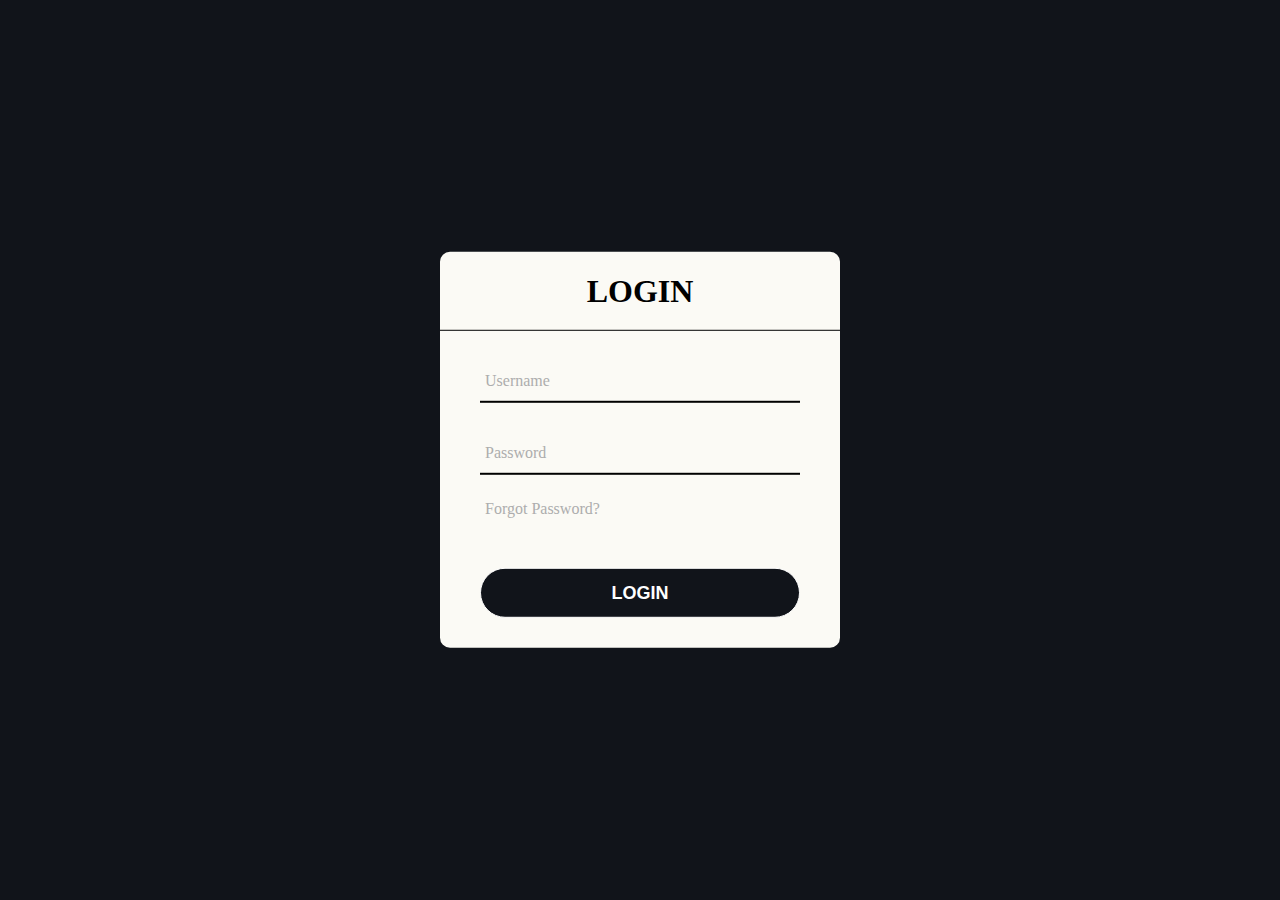
<file: IT-302/login.html>
<!DOCTYPE html>
<html lang="en">
<head>
    <meta charset="UTF-8">
    <link rel="shortcut icon" type="ticktock" href="img/Icon.png">
    <meta name="viewport" content="width=device-width, initial-scale=1.0">
    <title>Login</title>

    <link rel="stylesheet" href="css/login.css">

</head>
<body>
    
    <div class="container">
    
        <h1>LOGIN</h1>
    
        <div class="message" id="message"></div>
    
        <form action="" method="post" id="loginForm">
            <div class="txt_field">
                <input type="text" id="username" required>
                <span></span>
                <label for="">Username</label>
            </div>
            <div class="txt_field">
                <input type="password" id="password" required>
                <span></span>
                <label for="">Password</label>
            </div>
            <div class="forgpass">Forgot Password?</div>
            <input type="submit" value="LOGIN">
        </form>
    
            <div id="loggedInMessage" style="display: none;">
                <p>Already Logged In.</p>
                <button id="logoutBtn">Logout</button>
            </div>
       </div>

       <script src="js/login.js"></script>

</body>
</html>
</file>
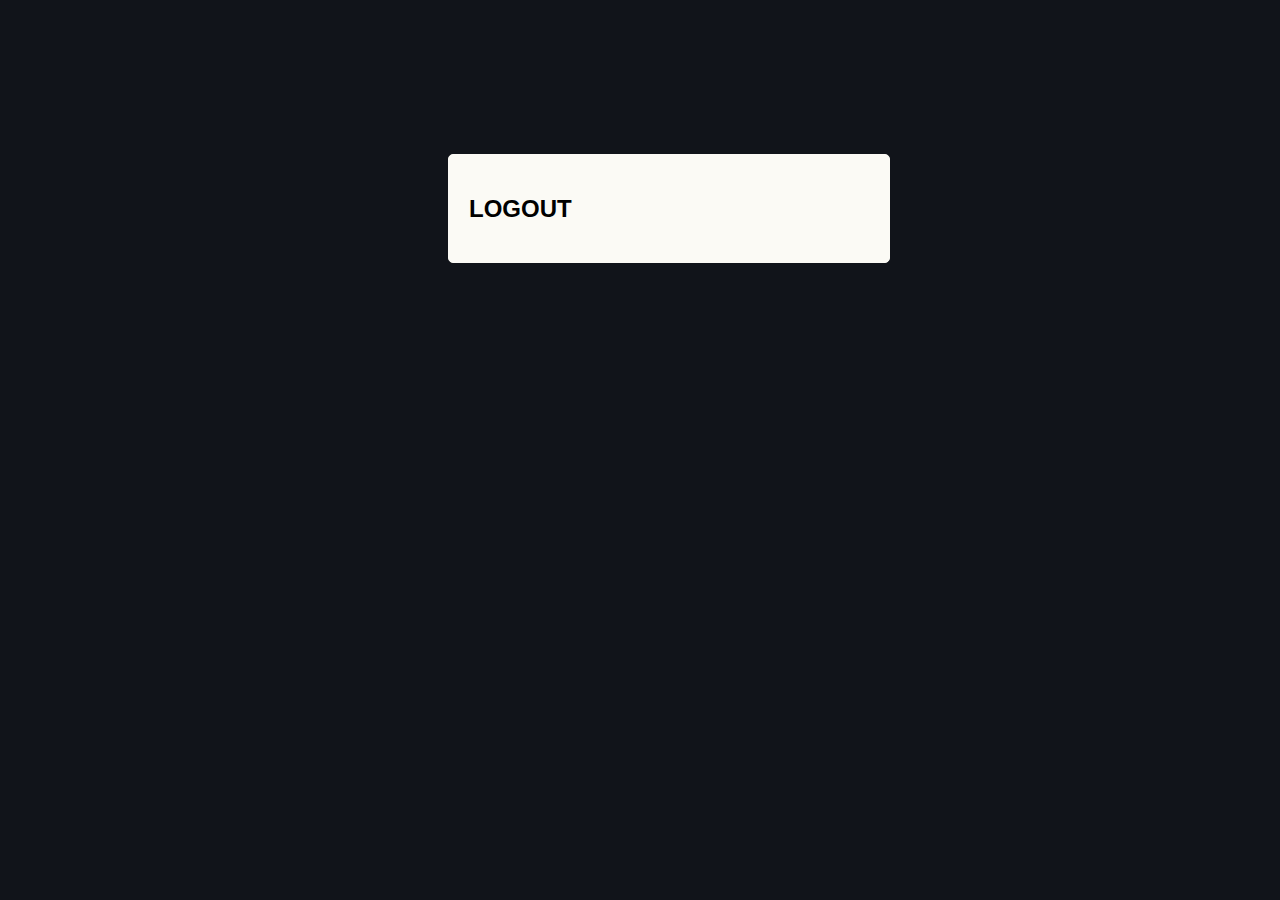
<file: IT-302/logout.html>
<!DOCTYPE html>
<html lang="en">
<head>
    <meta charset="UTF-8">
    <link rel="shortcut icon" type="ticktock" href="img/Icon.png">
    <meta name="viewport" content="width=device-width, initial-scale=1.0">
    <title>Logout</title>

    <link rel="stylesheet" href="css/logout.css">

</head>
<body>

    <div class="container">
        
            <a href="index.html" style="text-decoration: none; list-style: none; color: black;"><h2>LOGOUT</h2></a>

        <!-- Login Form -->

        <form action="" id="loginForm" style="display: none;">
     
        </form>

        <div id="loggedInMessage" style="display: none;">
            <p>WANT TO LOGOUT?</p>
            <a href="index.html"><button id="logoutBtn">Logout</button></a>
        </div>
        
    </div>

    
    <script src="js/logout.js"></script>

</body>
</html>
</file>
<file: IT-302/css/login.css>
:root {
    --bg-color: #11141a;
    --main-color: #FBFAF5;
    --secondary-color: #e2504c;
    --text-color: #fff;
    --black-color: #000000;
    --grey-color: #adadad;
}

body {
    margin: 0;
    padding: 0;
    background: var(--bg-color);
    height: 100vh;
    overflow: hidden;
}

.container {
    position: absolute;
    top: 50%;
    left: 50%;
    transform: translate(-50%, -50%);
    width: 400px;
    background: var(--main-color);
    border-radius: 10px;
}

.container h1 {
    text-align: center;
    padding: 0 0 20px 0;
    border-bottom: 1px solid var(--black-color);
}

.container form {
    padding: 0 40px;
    box-sizing: border-box;
}

form .txt_field {
    position: relative;
    border-bottom: 2px solid var(--black-color);
    margin: 30px 0;
}

.txt_field input {
    width: 100%;
    padding: 0 5px;
    height: 40px;
    font-size: 16px;
    border: none;
    background: none;
    outline: none;
}

.txt_field label {
    position: absolute;
    top: 50%;
    left: 5px;
    color: var(--grey-color);
    transform: translateY(-50%);
    font-size: 16px;
    pointer-events: none;
    transition: .5s;
}

.txt_field span::before {
    content: '';
    position: absolute;
    top: 40px;
    left: 0;
    width: 0;
    height: 2px;
    background: var(--bg-color);
    transition: .5s;
}

.txt_field input:focus ~ label,
.txt_field input:valid ~ label {
    top: -5px;
    color: var(--bg-color);
}

.txt_field input:focus ~ span::before,
.txt_field input:valid ~ span::before {
    width: 100%;
}

.forgpass {
    margin: -5px 0 20px 5px;
    color: var(--grey-color);
    cursor: pointer;
}

.forgpass:hover {
    text-decoration: underline;
}

input[type="submit"] {
    width: 100%;
    height: 50px;
    border: 1px solid;
    background: var(--bg-color);
    border-radius: 25px;
    font-size: 18px;
    margin: 30px 0;
    color: var(--text-color);
    font-weight: 700;
    cursor: pointer;
    outline: none;
}

input[type="submit"]:hover {
    border-color: var(--bg-color);
    transition: .5s;
}
</file>
<file: IT-302/css/logout.css>
:root {
    --bg-color: #11141a;
    --text-color: #fff;
    --main-color: #FBFAF5;
}

body {
    font-family: Arial, sans-serif;
    margin: 0;
    padding: 0;
    box-sizing: border-box;
    background-color: var(--bg-color);
}

.container {
    max-width: 400px;
    margin-top: 12%;
    margin-left: 35%;
    padding: 20px;
    background-color: var(--main-color);
    border: 1px solid var(--main-color);
    border-radius: 5px;
}

.container h2 {
    color: #000000;
}

.input-group input {
    width: 100%;
    padding: 12px 20px;
    margin: 8px 0;
    display: inline-block;
    border: 1px solid #ccc;
    box-sizing: border-box;
}

#folder {
    margin-bottom: 2px;
    font-size: 20px;
}

#lock {
    margin-bottom: 2px;
    font-size: 20px;
}

button {
    background-color: #e4e4d6;
    color: #000000;
    padding: 14px 20px;
    margin: 8px 0;
    border: none;
    cursor: pointer;
    width: 100%;
}

button:hover {
    opacity: 0.8;
}
</file>
